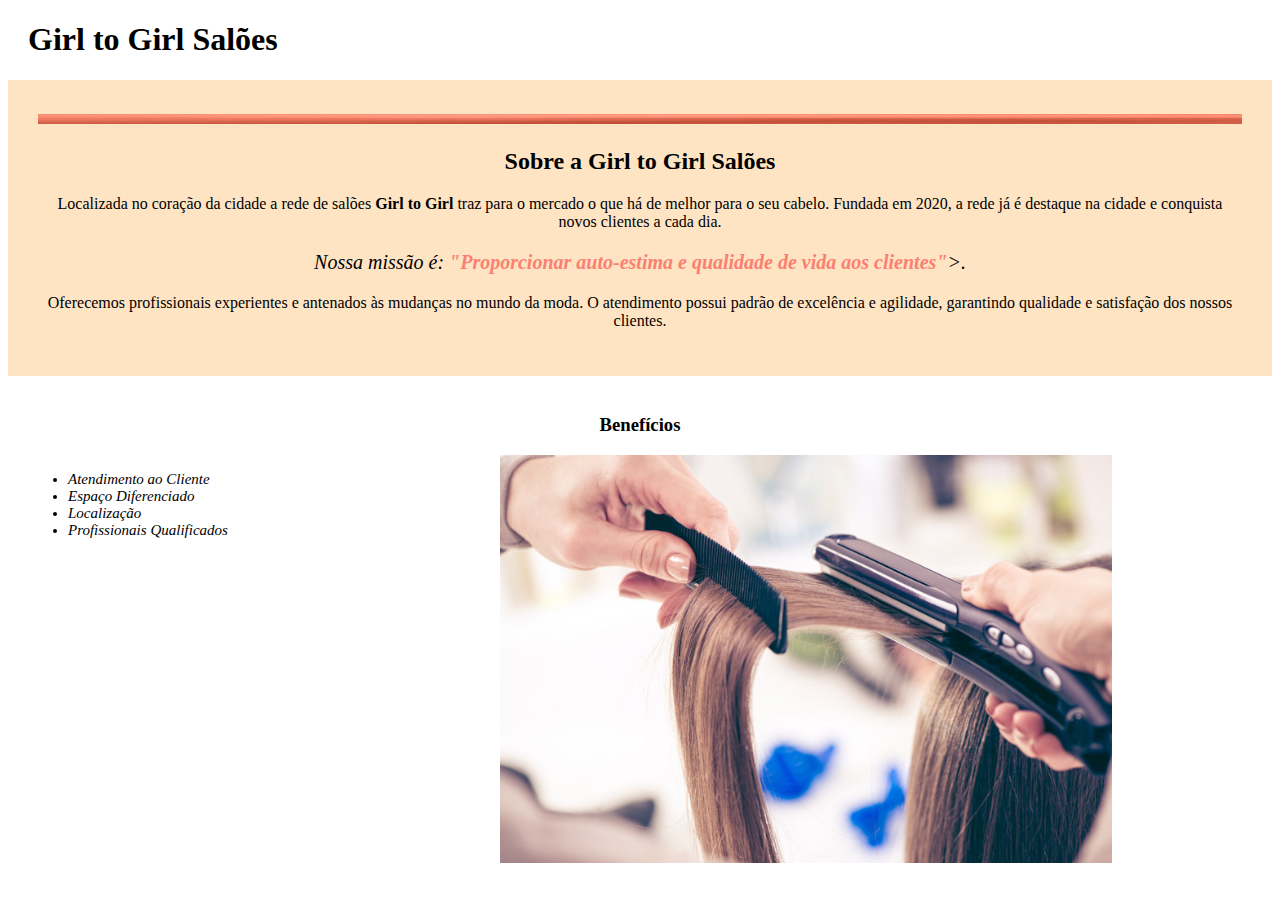
<file: HTML e CSS Parte 1 -  A primeira página da web/index.html>
<!DOCTYPE html>
<html lang="pt-br">
    <head>
        <meta charset="UTF-8">
        <title>Salões G2G</title>
        <link rel="stylesheet" href="style.css">
    </head>
    <body>
        <div>
            <header>
            <h1 class="titulo-principal">Girl to Girl Salões</h1>
            </header>
        </div>
        <div class= "principal">
            <img id= "banner"; src="banner.jpg">

            <h2 class = "titulo-centralizado">Sobre a Girl to Girl Salões</h2> 

            <p>Localizada no coração da cidade a rede de salões<strong> Girl to Girl</strong> traz para o mercado o que há de melhor para o seu cabelo. Fundada em 2020, a rede já é destaque na cidade e conquista novos clientes a cada dia.</p>
    
            <p id="missao"><em>Nossa missão é: <strong>"Proporcionar auto-estima e qualidade de vida aos clientes"</strong>>.</em></p>
    
            <p>Oferecemos profissionais experientes e antenados às mudanças no mundo da moda. O atendimento possui padrão de excelência e agilidade, garantindo qualidade e satisfação dos nossos clientes.</p>
        </div>
        
        <div class = "beneficios">    
            <h3 class = "titulo-centralizado">Benefícios</h3> 
                <ul>
                <li class= "itens">Atendimento ao Cliente </li>
                <li class= "itens">Espaço Diferenciado</li>
                <li class= "itens">Localização</li>
                <li class= "itens">Profissionais Qualificados</li>
                </ul>
                
        <img src="beneficios.jpg"; class = "imagembeneficios">        
        </div>
    </body>  
</html>
</file>
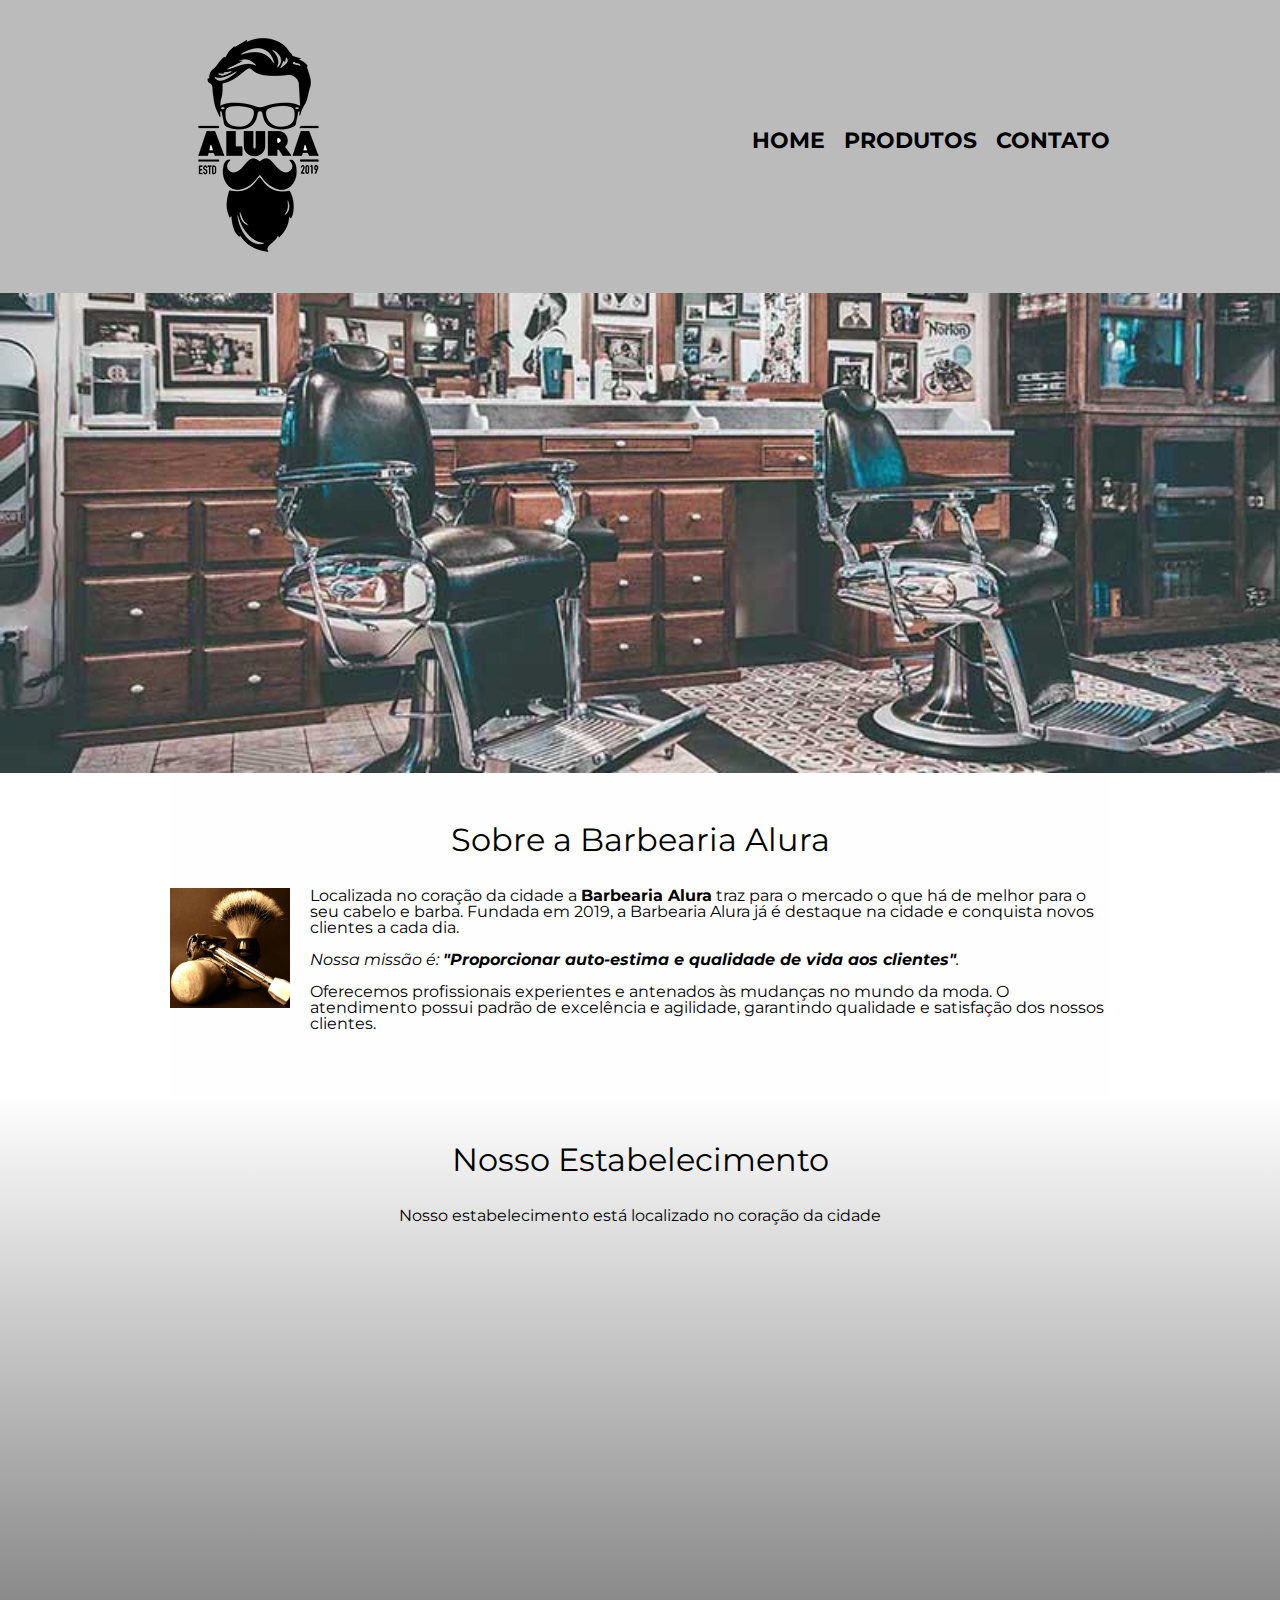
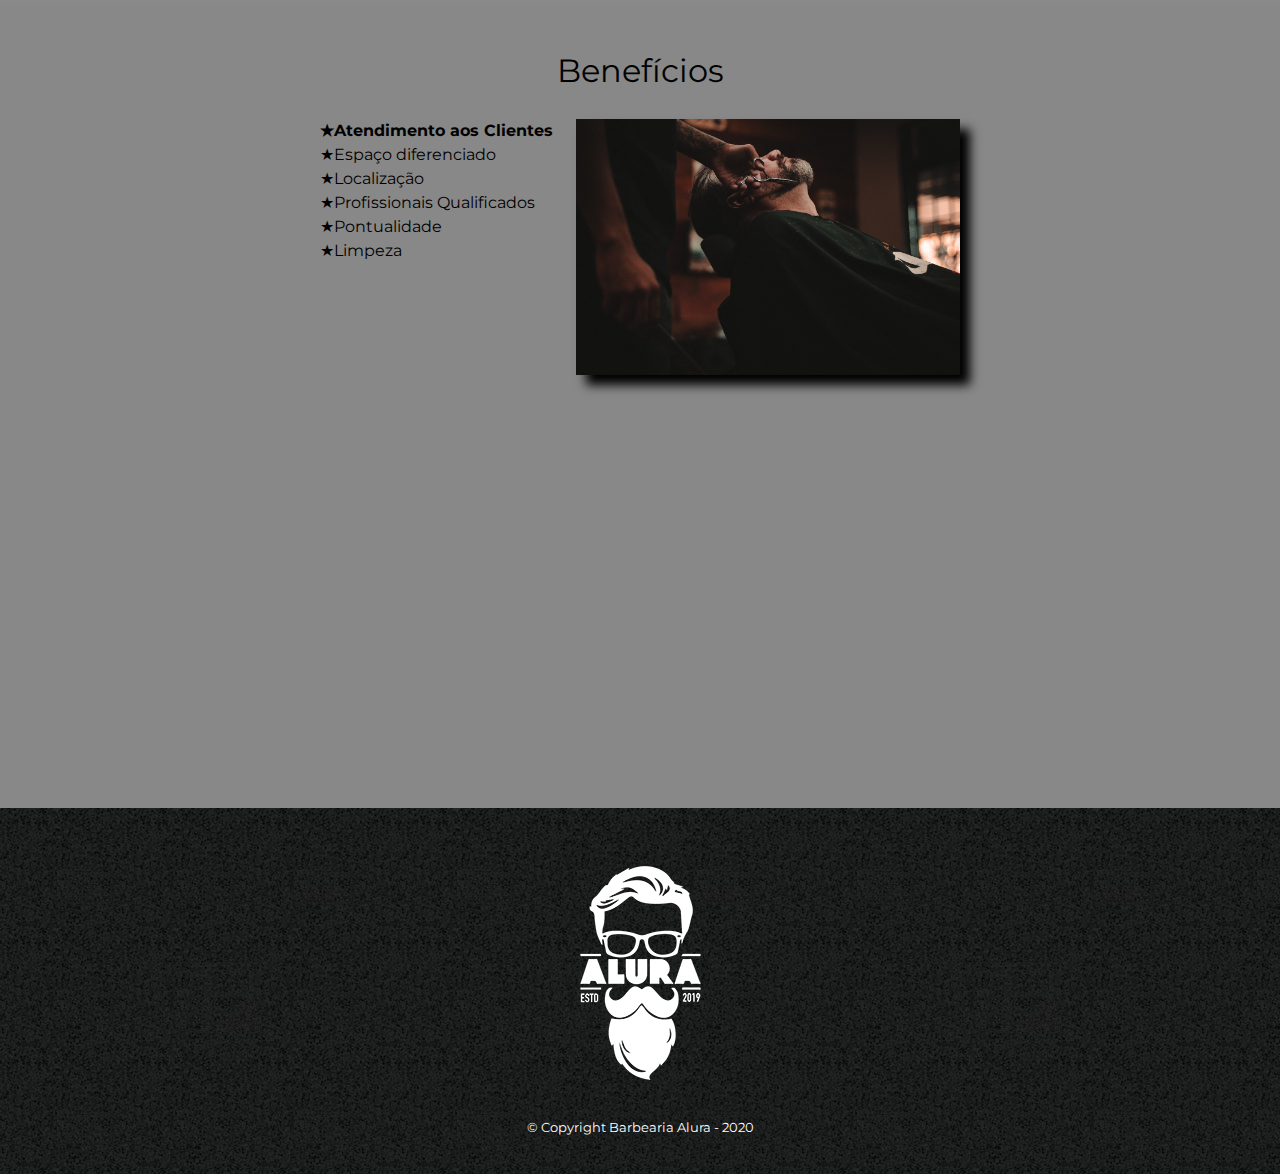
<file: HTML e CSS Parte 4 -  Avançando no CSS/index.html>
<!DOCTYPE html>
<html lang="pt-br">
	<head>
		<meta charset="UTF-8">
		<meta name="viewport" content="width=devide-width">
		<title>Barbearia Alura</title>
        <link rel= "stylesheet" href= "reset.css">
		<link rel= "stylesheet" href= "style.css">     
		<link href="https://fonts.googleapis.com/css2?family=Montserrat&display=swap" rel="stylesheet">
	</head>
	<body>
		<header>
            <div class="caixa">
                <h1><img src= "logo.png"></h1>

                <nav>
                    <ul>
                        <li><a href="index.html">Home</a></li>
                        <li><a href="produtos.html">Produtos</a></li>
                        <li><a href="contato.html">Contato</a></li>
                    </ul>
                </nav>
            </div>
		</header>
		
		<img class="banner" src="banner.jpg">
		
		<main>
			<section class="principal">
				<h2 class="titulo-principal">Sobre a Barbearia Alura</h2>

				<img class="utensilios" src="utensilios.jpg" alt="Utensilios de Barbeiro">
		 
				<p>Localizada no coração da cidade a <strong>Barbearia Alura</strong> traz para o mercado o que há de melhor para o seu cabelo e barba. Fundada em 2019, a Barbearia Alura já é destaque na cidade e conquista novos clientes a cada dia.</p>
	
				<p id="missao"><em>Nossa missão é: <strong>"Proporcionar auto-estima e qualidade de vida aos clientes"</strong>.</em></p>
	
				<p>Oferecemos profissionais experientes e antenados às mudanças no mundo da moda. O atendimento possui padrão de excelência e agilidade, garantindo qualidade e satisfação dos nossos clientes.</p>
			</section>

			<section class="mapa">
				<h3 class="titulo-principal">Nosso Estabelecimento</h3>
				<p>Nosso estabelecimento está localizado no coração da cidade</p>
				<div class="mapa-conteudo">
					<iframe src="https://www.google.com/maps/embed?pb=!1m18!1m12!1m3!1d3656.4484611390453!2d-46.634653385661466!3d-23.58824428466948!2m3!1f0!2f0!3f0!3m2!1i1024!2i768!4f13.1!3m3!1m2!1s0x94ce5a2b2ed7f3a1%3A0xab35da2f5ca62674!2sCaelum%20-%20Escola%20de%20Tecnologia!5e0!3m2!1spt-BR!2sbr!4v1588516860095!5m2!1spt-BR!2sbr" width="100%" height="300" frameborder="0" style="border:0;" allowfullscreen="" aria-hidden="false" tabindex="0"></iframe>
				</div>				
			</section>
	
			<section class="beneficios">
				<h3 class="titulo-principal">Benefícios</h3>
				
				<div class="conteudo-beneficios">
					<ul class="lista-beneficios">
						<li class="itens">Atendimento aos Clientes</li>
						<li class="itens">Espaço diferenciado</li>
						<li class="itens">Localização</li>
						<li class="itens">Profissionais Qualificados</li>
						<li class="itens">Pontualidade</li>
						<li class="itens">Limpeza</li>
					</ul><img src="beneficios.jpg" class="imagem-beneficios">
				</div>

				<div class="video">
					<iframe width="100%" height="315" src="https://www.youtube.com/embed/wcVVXUV0YUY" frameborder="0" allow="accelerometer; autoplay; encrypted-media; gyroscope; picture-in-picture" allowfullscreen></iframe>
				</div>
			
			</section>
		</main>		
		<footer>
            <img src = "logo-branco.png">
            <p class= "copyright"> &copy; Copyright Barbearia Alura - 2020</p>
        </footer>
	</body>
</html>
</file>
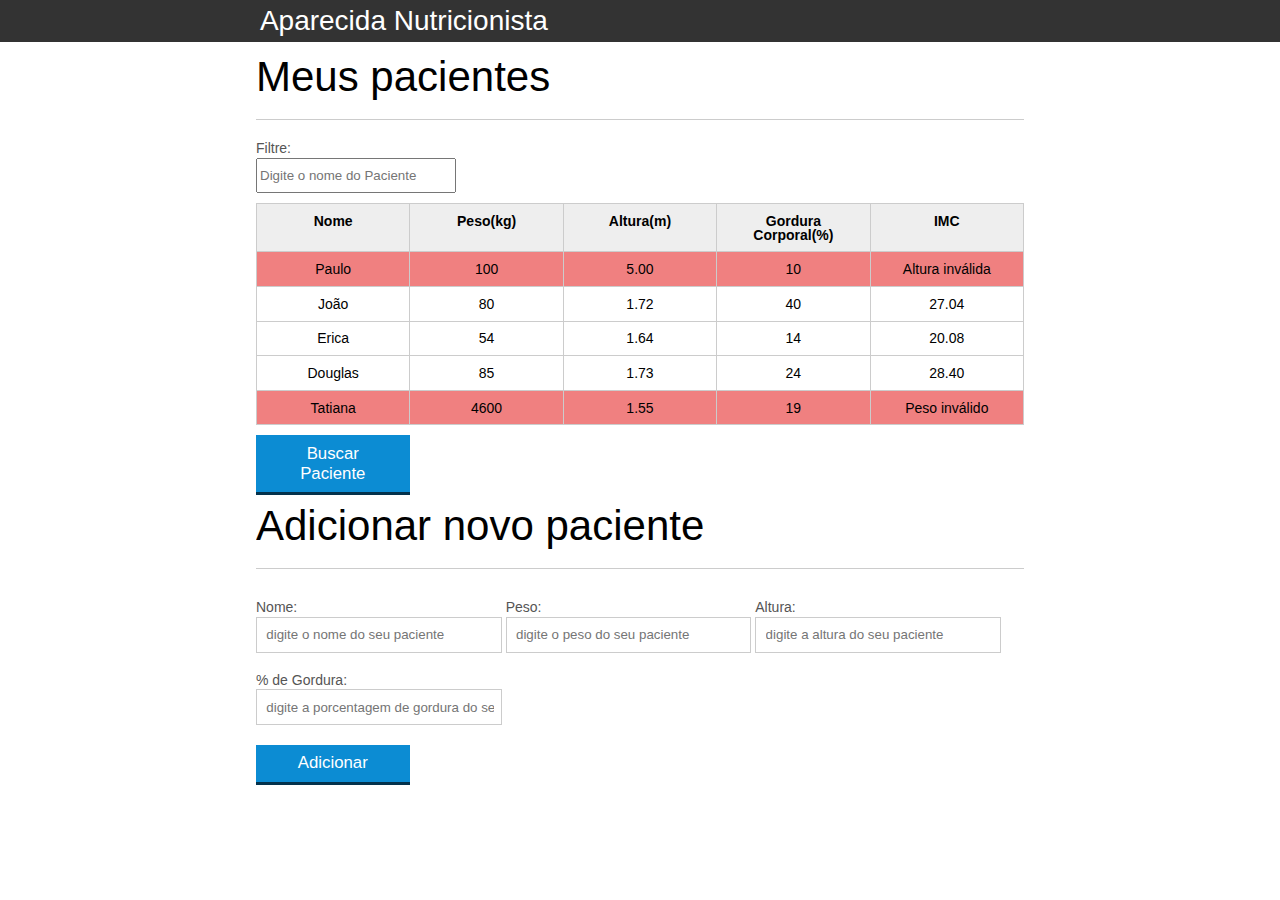
<file: JavaScript - Programando na linguagem da web/index.html>
<!DOCTYPE html>
<html lang="pt-br">
	<head>
		<meta charset="UTF-8">
		<title>Aparecida Nutrição</title>
		<link rel="icon" href="favicon.ico" type="image/x-icon">
		<link rel="stylesheet" type="text/css" href="css/reset.css">
		<link rel="stylesheet" type="text/css" href="css/index.css">

	</head>
	<body>

		

		<header>
			<div class="container">
				<h1 class="titulo">Aparecida Nutrição</h1>
			</div>
		</header>
		<main>
			<section class="container">
				<h2>Meus pacientes</h2>
				<label for ="filtrar-tabela">Filtre:</label>
				<input type="text" name = "filtro" id="filtrar-tabela" placeholder="Digite o nome do Paciente">				
				<table>
					<thead>
						<tr>
							<th>Nome</th>
							<th>Peso(kg)</th>
							<th>Altura(m)</th>
							<th>Gordura Corporal(%)</th>
							<th>IMC</th>
						</tr>
					</thead>
					<tbody id="tabela-pacientes">
						<tr class="paciente" id="primeiro-paciente">
							<td class="info-nome">Paulo</td>
							<td class="info-peso">100</td>
							<td class="info-altura">5.00</td>
							<td class="info-gordura">10</td>
							<td class="info-imc">0</td>
						</tr>

						<tr class="paciente" >
							<td class="info-nome">João</td>
							<td class="info-peso">80</td>
							<td class="info-altura">1.72</td>
							<td class="info-gordura">40</td>
							<td class="info-imc">0</td>
						</tr>

						<tr class="paciente" >
							<td class="info-nome">Erica</td>
							<td class="info-peso">54</td>
							<td class="info-altura">1.64</td>
							<td class="info-gordura">14</td>
							<td class="info-imc">0</td>
						</tr>

						<tr class="paciente">
							<td class="info-nome">Douglas</td>
							<td class="info-peso">85</td>
							<td class="info-altura">1.73</td>
							<td class="info-gordura">24</td>
							<td class="info-imc">0</td>
						</tr>
						<tr class="paciente" >
							<td class="info-nome">Tatiana</td>
							<td class="info-peso">4600</td>
							<td class="info-altura">1.55</td>
							<td class="info-gordura">19</td>
							<td class="info-imc">0</td>
						</tr>
					</tbody>
				</table>
				<span id="erro-ajax" class="invisivel">Erro ao Buscar os Pacientes</span>
				<button id="buscar-pacientes" class="botao bto-principal">Buscar Paciente</button>
			</section>
		</main>
		<section class="container">
			<h2 id="titulo-form">Adicionar novo paciente</h2>
			<ul id="mensagens-erro"></ul>

			<form id= "form-adicionar">
				<div class="grupo">
					<label for="nome">Nome:</label>
					<input id="nome" name="nome" type="text" placeholder="digite o nome do seu paciente" class="campo">
				</div>
				<div class="grupo">
					<label for="peso">Peso:</label>
					<input id="peso" name="peso" type="text" placeholder="digite o peso do seu paciente" class="campo campo-medio">
				</div>
				<div class="grupo">
					<label for="altura">Altura:</label>
					<input id="altura" name="altura" type="text" placeholder="digite a altura do seu paciente" class="campo campo-medio">
				</div>
				<div class="grupo">
					<label for="gordura">% de Gordura:</label>
					<input id="gordura" type="text" placeholder="digite a porcentagem de gordura do seu paciente" class="campo campo-medio">
				</div>
		
				<button id="adicionar-paciente" class="botao bto-principal">Adicionar</button>
			</form>
		</section>
		<script src="js/calcula-imc.js"></script>
		<script src="js/form.js"></script>
		<script src="js/remover-paciente.js"></script>
		<script src="js/filtra.js"></script>
		<script src="js/buscar-pacientes.js"></script>

	</body>
</html>
</file>
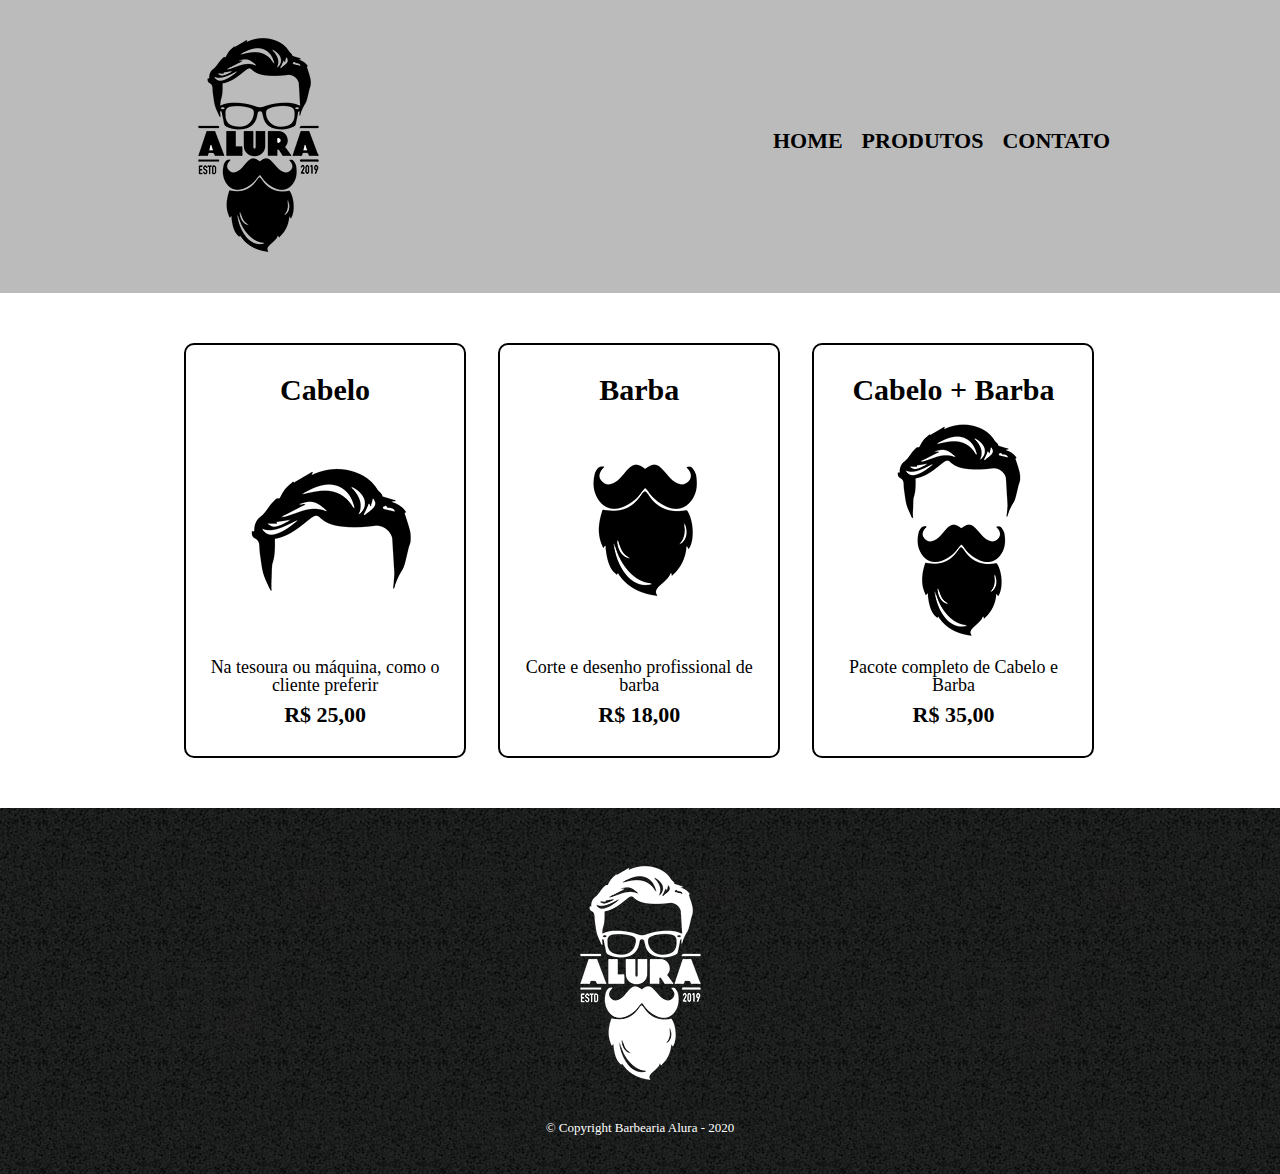
<file: HTML e CSS Parte 2 - Posicionamento, Listas e Navegação/produtos.html>
<!DOCTYPE html>
<html>
    <head>
        <meta charset="UTF-8">
        <title>Produtos - Barbearia Alura</title>
        <link rel= "stylesheet" href= "reset.css">
        <link rel= "stylesheet" href= "produtos.css">        
    </head>
    <body>
        <header>
            <div class="caixa">
                <h1><img src= "logo.png"></h1>

                <nav>
                    <ul>
                        <li><a href="index.html">Home</a></li>
                        <li><a href="produtos.html">Produtos</a></li>
                        <li><a href="contato.html">Contato</a></li>
                    </ul>
                </nav>
            </div>
        </header>

        <Main>
            <ul class= "produtos">
                <li>
                    <h2>Cabelo</h2>
                    <img src = "cabelo.jpg">
                    <p class= "produto-descricao">Na tesoura ou máquina, como o cliente preferir</p>
                    <p class= "produto-preco">R$ 25,00</p>
                </li>
                <li>
                    <h2>Barba</h2>
                    <img src = "barba.jpg">
                    <p class= "produto-descricao">Corte e desenho profissional de barba</p>
                    <p class= "produto-preco">R$ 18,00</p>
                </li> 
                <li>
                    <h2>Cabelo + Barba</h2>
                    <img src = "cabelo+barba.jpg">
                    <p class= "produto-descricao">Pacote completo de Cabelo e Barba</p>
                    <p class= "produto-preco">R$ 35,00</p>
                </li>
            </ul>
        </Main>

        <footer>
            <img src = "logo-branco.png">
            <p class= "copyright"> &copy; Copyright Barbearia Alura - 2020</p>
        </footer>
    </body>
</html>
</file>
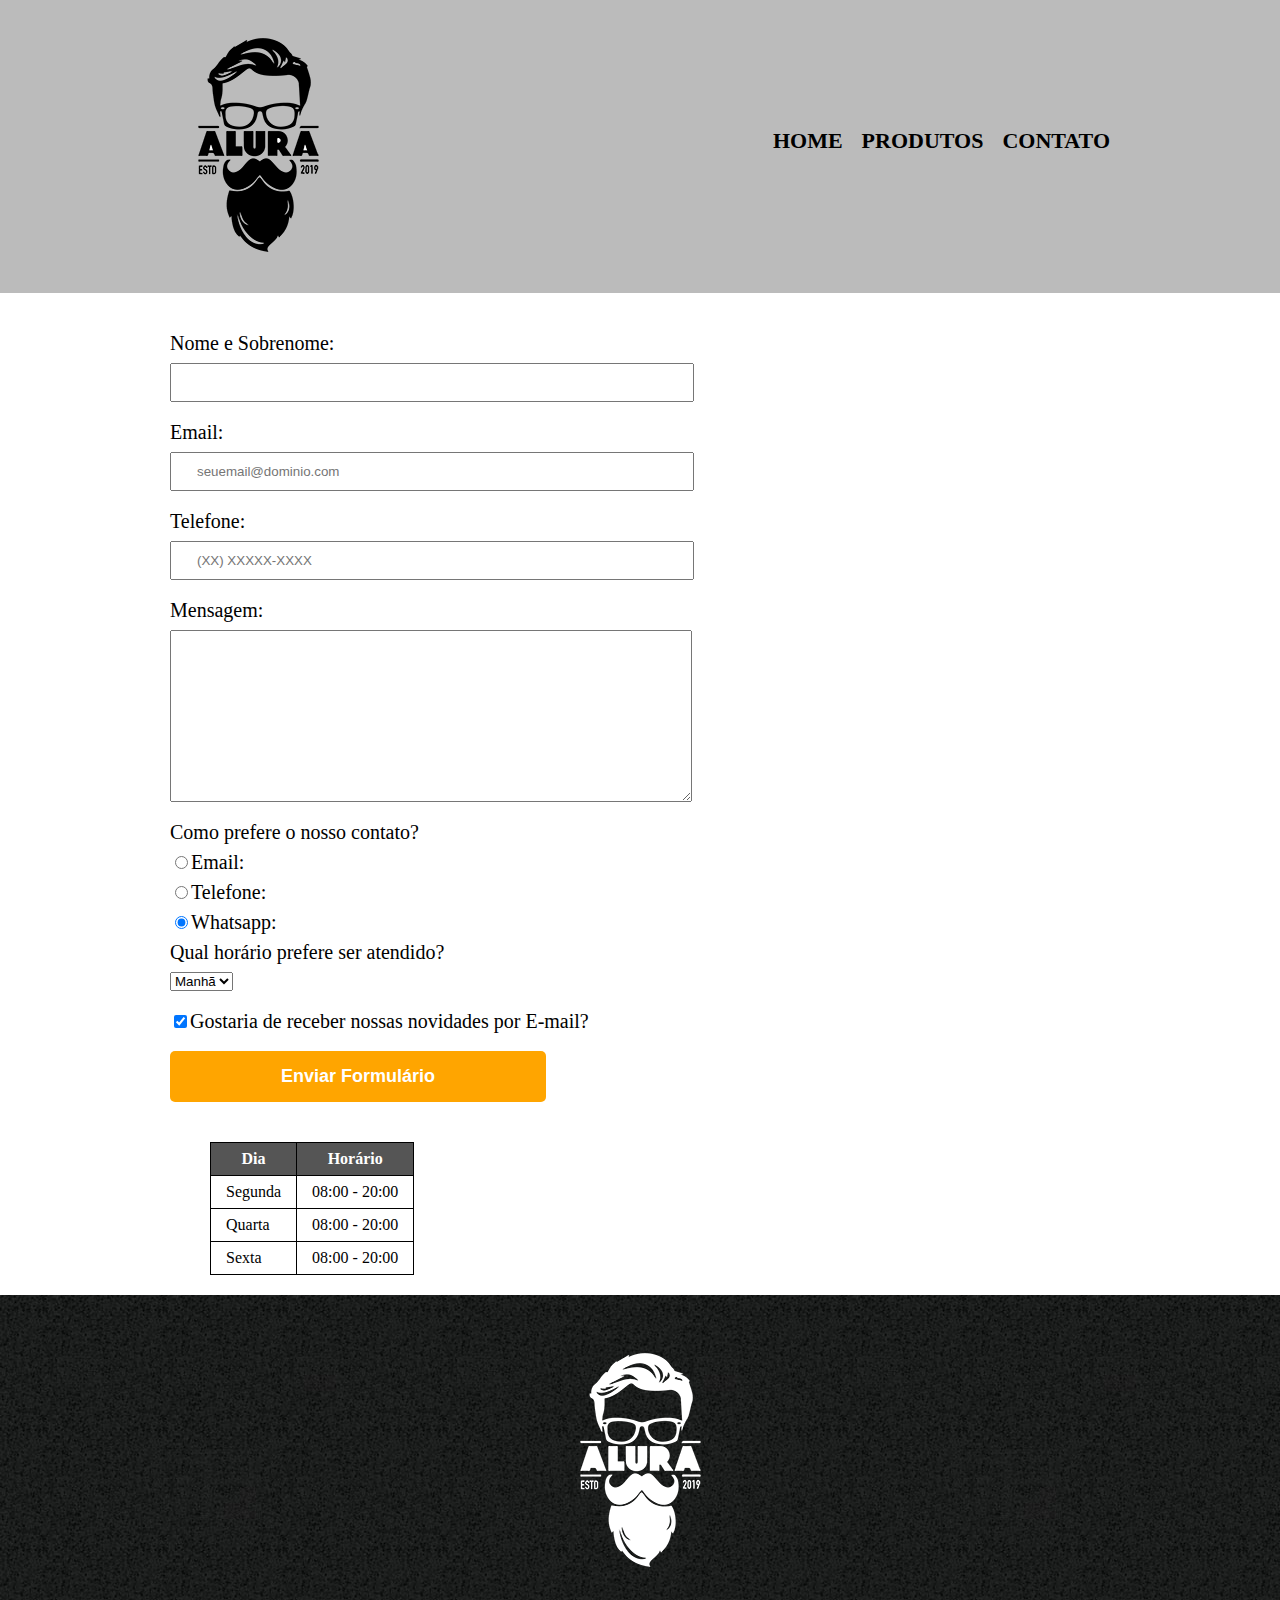
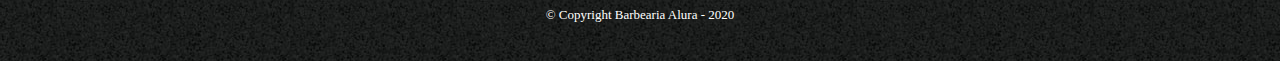
<file: HTML e CSS Parte 3- Trabalhando com formulários e tabelas/contato.html>
<!DOCTYPE html>
<html>
    <head>
        <meta charset="UTF-8">
        <title>Contato - Barbearia Alura</title>
        <link rel= "stylesheet" href= "reset.css">
        <link rel= "stylesheet" href= "style.css">        
    </head>
    <body>
        <header>
            <div class="caixa">
                <h1><img src= "logo.png" alt="Logo da Barbearia Alura"></h1>

                <nav>
                    <ul>
                        <li><a href="index.html">Home</a></li>
                        <li><a href="produtos.html">Produtos</a></li>
                        <li><a href="contato.html">Contato</a></li>
                    </ul>
                </nav>
            </div>
        </header>
        
        <main>
            <form>
                <label for="nomesobrenome">Nome e Sobrenome: </label>
                <input type="text" id="nomesobrenome" class="input-padrao" required>

                <label for="email">Email: </label>
                <input type="email" id="email" class="input-padrao" required placeholder="seuemail@dominio.com">

                <label for="telefone">Telefone: </label>
                <input type="tel" id="telefone" class="input-padrao" required placeholder="(XX) XXXXX-XXXX">

                <label for="mensagem">Mensagem: </label>
                <textarea cols="30"; rows="10" id="mensagem" class="input-padrao" required></textarea>

                <fieldset>
                    <legend>Como prefere o nosso contato?</legend>
                    <label for="radio-email"><input type="radio" name="contato" value="email" id="radio-email">Email: </label>
                    
                    <label for="radio-telefone"><input type="radio" name="contato" value="email" id="radio-telefone">Telefone: </label>
                    
                    <label for="radio-whatsapp"><input type="radio" name="contato" value="email" id="radio-whatsapp" checked>Whatsapp: </label>
                    
                </fieldset>

                <fieldset>
                    <legend>Qual horário prefere ser atendido?</legend>
                    <select>
                        <option>Manhã</option>
                        <option>Tarde</option>
                        <option>Noite</option>
                    </select>
                </fieldset>
                
                <label class="checkbox"><input type="checkbox" checked>Gostaria de receber nossas novidades por E-mail?</label>

                <input type="submit" value="Enviar Formulário" class= "enviar">
            </form>
            <table>
                <thead>
                    <tr>
                        <th>Dia</th>
                        <th>Horário</th>
                    </tr>    
                </thead>
                <tbody>
                    <tr>
                        <td>Segunda</td>
                        <td>08:00 - 20:00</td>
                    </tr>
                    <tr>
                        <td>Quarta</td>
                        <td>08:00 - 20:00</td>
                    </tr>
                    <tr>
                        <td>Sexta</td>
                        <td>08:00 - 20:00</td>
                    </tr>
                </tbody>                
            </table>
        </main>

        <footer>
            <img src = "logo-branco.png" alt="Logo da Barbearia Alura">
            <p class= "copyright"> &copy; Copyright Barbearia Alura - 2020</p>
        </footer>
    </body>
</html>
</file>
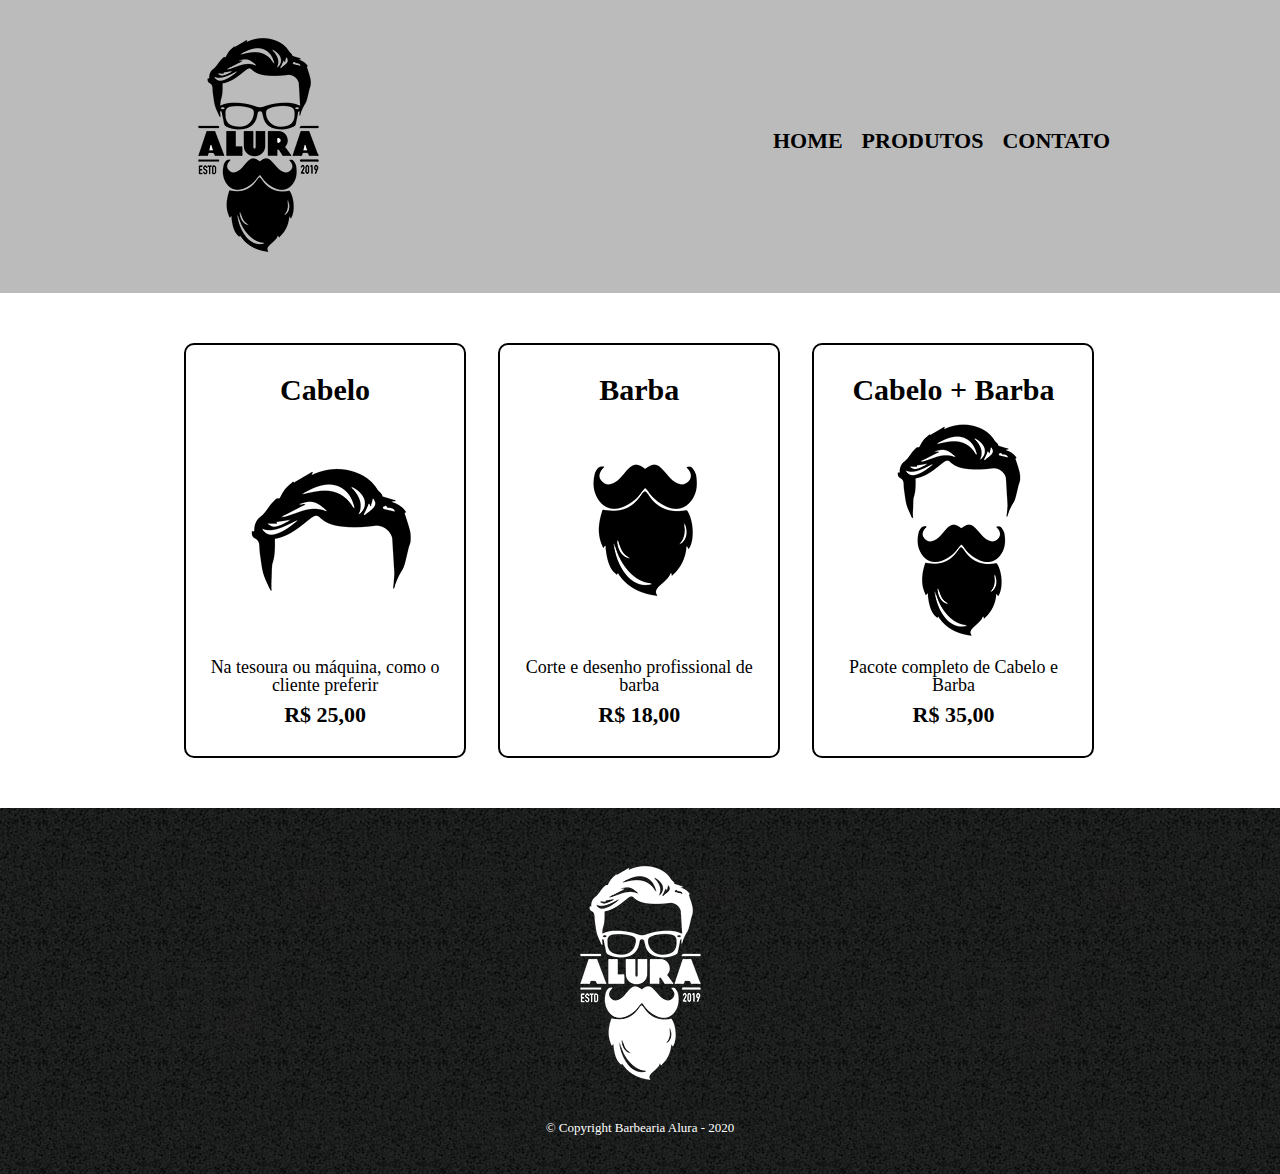
<file: HTML e CSS Parte 3- Trabalhando com formulários e tabelas/produtos.html>
<!DOCTYPE html>
<html>
    <head>
        <meta charset="UTF-8">
        <title>Produtos - Barbearia Alura</title>
        <link rel= "stylesheet" href= "reset.css">
        <link rel= "stylesheet" href= "style.css">        
    </head>
    <body>
        <header>
            <div class="caixa">
                <h1><img src= "logo.png"></h1>

                <nav>
                    <ul>
                        <li><a href="index.html">Home</a></li>
                        <li><a href="produtos.html">Produtos</a></li>
                        <li><a href="contato.html">Contato</a></li>
                    </ul>
                </nav>
            </div>
        </header>

        <Main>
            <ul class= "produtos">
                <li>
                    <h2>Cabelo</h2>
                    <img src = "cabelo.jpg">
                    <p class= "produto-descricao">Na tesoura ou máquina, como o cliente preferir</p>
                    <p class= "produto-preco">R$ 25,00</p>
                </li>
                <li>
                    <h2>Barba</h2>
                    <img src = "barba.jpg">
                    <p class= "produto-descricao">Corte e desenho profissional de barba</p>
                    <p class= "produto-preco">R$ 18,00</p>
                </li> 
                <li>
                    <h2>Cabelo + Barba</h2>
                    <img src = "cabelo+barba.jpg">
                    <p class= "produto-descricao">Pacote completo de Cabelo e Barba</p>
                    <p class= "produto-preco">R$ 35,00</p>
                </li>
            </ul>
        </Main>

        <footer>
            <img src = "logo-branco.png">
            <p class= "copyright"> &copy; Copyright Barbearia Alura - 2020</p>
        </footer>
    </body>
</html>
</file>
<file: HTML e CSS Parte 1 -  A primeira página da web/style.css>
body
{
    
}
#banner
{
    width: 100%;
    height: 10px;
    
}
.principal
{
    background-color: bisque;
    padding: 30px;
}
.titulo-principal 
{   
    padding-left: 20px;
}
.titulo-centralizado
{
    text-align: center;
}
p
{
    text-align: center;
}

#missao
{
    font-size: 20px;
}

em strong
{
    color: salmon;
}
.itens
{
    font-style: italic;
    font-size: 15px;
}
.beneficios
{
    background-color: white;
    padding: 20px;
}
ul
{
    display: inline-block;
    vertical-align: top;
    width: 20%;
    margin-right: 15%;
}
.imagembeneficios
{
    width: 50%;
}
</file>
<file: HTML e CSS Parte 4 -  Avançando no CSS/style.css>
body
{
    font-family: 'Montserrat' , sans-serif;
}
header
{
    background-color: #bbbbbb;
    padding: 20px 0;
}
.caixa
{
    position: relative;
    width: 940px;
    margin: 0 auto;
}
nav
{
    position: absolute;
    top: 110px;
    right: 0;

}
nav li
{
    display: inline;
    margin: 0 0 0 15px;
}
nav a
{
    text-transform: uppercase;
    color: black;
    font-weight: bold;
    font-size: 22px;
    text-decoration: none;
}
nav a:hover
{
    color: #c78c19;
    text-decoration: underline;
}
.produtos 
{
    width: 940px;
    margin: 0 auto;
    padding: 50px 0;
}

.produtos li
{
    display: inline-block;
    text-align: center;
    width: 30%;
    vertical-align: top;
    margin: 0 1.5%;
    padding: 30px 20px;
    box-sizing: border-box;
    border: 2px solid #000000;
    border-radius: 10px;
}

.produtos li:hover 
{
    border-color:  #c78c19;
}

.produtos li:active
{
    border-color: #088c19;
} 

.produtos li:hover h2
{
    font-size: 34px;
}

.produtos h2
{
    font-size: 30px;
    font-weight: bold;
}
.produto-descricao
{
    font-size: 18px;
}
.produto-preco
{
    font-size: 22px;
    font-weight: bold;
    margin-top: 10px;
}
footer
{
    text-align: center;
    background: url("bg.jpg");
    padding: 40px 0;
}
.copyright
{
    color: #ffffff;
    font-size: 13px;
    margin: 20px 0 0;
}
form
{
    margin: 40px 0;
}
form label, form legend
{
    display: block;
    font-size: 20px;
    margin:  0 0 10px;
}
.input-padrao
{
    display: block;
    margin: 0 0 20px;
    padding: 10px 25px;
    width: 50%;
}
.checkbox
{
    margin: 20px 0;
}
.enviar
{
    width: 40%;
    padding: 15px 0;
    background: orange;
    color: white;
    font-weight: bold;
    font-size: 18px;
    border:none;
    border-radius: 5px;
    transition: 1s all;
    cursor: pointer;
}
.enviar:hover
{
    background: darkorange;
    transform: scale(1.2);
}
table
{
    margin: 20px 40px;    
}
thead
{
    background: #555555;
    color: white;
    font-weight: bold;
}
td, th
{
    border: 1px solid black;
    padding: 8px 15px;
}
/* css da pagina inicial */
.banner
{
    width: 100%;

}
.titulo-principal
{
    text-align: center;
    font-size: 2em;
    margin: 0 0 1em;
    clear: left;
}
.principal
{
    padding: 3em 0;
    background: #fefefe;
    width: 940px; 
    margin: 0 auto;
}
.principal p
{
    margin: 0 0 1em;
}
.principal strong
{
    font-weight: bold;
}
.principal em
{
    font-style: italic;
}
.utensilios
{
    width: 120px;
    float: left;
    margin: 0 20px 20px 0;
}
.beneficios
{
    padding: 3em 0;
    background: #888888;
}
.conteudo-beneficios
{
    width: 640px;
    margin: 0 auto;
}
.lista-beneficios
{
    width: 40%;
    display: inline-block;
    vertical-align: top;
}
.itens
{
    line-height: 1.5;
}
.itens:first-child
{
    font-weight: bold;
}
.itens:before
{
    content: "★";
}
.imagem-beneficios
{
    width: 60%;
    opacity: 1;
    transition: 400ms;
    box-shadow: 10px 10px 10px #000000;
}
.imagem-beneficios:hover
{
    opacity: 0.3;
}

.mapa
{
    padding: 3em 0;
    background: linear-gradient(#fefefe, #888888);
}
.mapa-conteudo
{
    width: 940px; 
    margin: 0 auto;
}
.mapa p
{
    margin: 0 0 2em;
    text-align: center;
}
.video
{
    width: 560px;
    margin: 2em auto;
}
@media screen and (max-width: 480px)
{
    .caixa, .principal, .conteudo-beneficios, .mapa-conteudo, .video
    {
        width: auto;
    }
    h1
    {
        text-align: center;
    }
    nav
    {
        position: static;
    }
    .lista-beneficios, .imagem-beneficios
    {
        width: 100%;
    }
}
</file>
<file: JavaScript - Programando na linguagem da web/css/index.css>
*{
	box-sizing: border-box;
 }

body{
	font-family: "Helvetica Neue", "Helvetica", Helvetica, Arial, sans-serif;
	font-size: 14px;
}

header{
	background-color: #333;
	height: 3em;
	color: #FFF;
	margin-bottom: 1em;
}

header h1{
	font-size: 2em;
	display:inline-block;
	vertical-align:	middle;
}
header h2{
	font-size: 2em;
	display:inline-block;
	vertical-align:	middle;
}

header .container:before{
	content: '';
	display:inline-block;
	height: 100%;
	vertical-align:	middle;
}

.container{
	width: 60%;
	height: 100%;
	margin: 0 auto;
}

section{
	margin: 2em 0;
	overflow: hidden;
}

section h2{
	font-size: 3em;
	display: block;
	padding-bottom: .5em;
	border-bottom: 1px solid #ccc;
	margin-bottom: .5em;
}

table{
	width: 100%;
	margin-bottom : .5em;
    table-layout: fixed;

}

td, th {
	padding: .7em;
	margin: 0;
	border: 1px solid #ccc;
	text-align: center;
}

th{
	font-weight: bold;
	background-color: #EEE;
}

label{
	color: #555;
	display: block;
	margin-bottom: .2em;
}

.campo{
	margin: 0;
	padding-bottom: 1em;
	width: 100%;
	border: 1px solid #ccc;
	padding: .7em;
	width: 100%;
}

.campo-medio{
	display: inline-block;
	padding-right: .5em;
}

.grupo{
	width: 32%;
	display: inline-block;
	padding: 10px 0px;
}

button{
	padding: .5em 2em;
	border: 0;
	border-bottom: 3px solid;
	font-size: 1.2em;
	cursor: pointer;
	margin: 0;
	margin-top: -3px;
	color: #fff;
	background-color:#0c8cd3;
	border-color: #04324c;
	width: 20%;
    display: block;
    clear: both;
    margin: 10px 0px;

}

button:active{
	margin-top:0px;
	border: 0;
}

button[disabled=disabled], button:disabled {
    background-color: gray;
	border-color: darkgray;

}

.adicionar-paciente{
    margin-top: 30px;
}

.campo-invalido{
	border: 1px solid red;
}
.paciente-invalido
{
	background-color: lightcoral;
}
#mensagens-erro
{
	color:red;
}
.fadeOut 
{
	opacity: 0;
	transition: 0.5s ;
}
#filtrar-tabela
{
	width: 200px;
	height: 35px;
	margin-bottom: 10px;
}
.invisivel
{
	display: none;
}
</file>
<file: HTML e CSS Parte 2 - Posicionamento, Listas e Navegação/produtos.css>
header
{
    background-color: #bbbbbb;
    padding: 20px 0;
}
.caixa
{
    position: relative;
    width: 940px;
    margin: 0 auto;
}
nav
{
    position: absolute;
    top: 110px;
    right: 0;

}
nav li
{
    display: inline;
    margin: 0 0 0 15px;
}
nav a
{
    text-transform: uppercase;
    color: black;
    font-weight: bold;
    font-size: 22px;
    text-decoration: none;
}
nav a:hover
{
    color: #c78c19;
    text-decoration: underline;
}
.produtos 
{
    width: 940px;
    margin: 0 auto;
    padding: 50px 0;
}

.produtos li
{
    display: inline-block;
    text-align: center;
    width: 30%;
    vertical-align: top;
    margin: 0 1.5%;
    padding: 30px 20px;
    box-sizing: border-box;
    border: 2px solid #000000;
    border-radius: 10px;
}

.produtos li:hover 
{
    border-color:  #c78c19;
}

.produtos li:active
{
    border-color: #088c19;
} 

.produtos li:hover h2
{
    font-size: 34px;
}

.produtos h2
{
    font-size: 30px;
    font-weight: bold;
}
.produto-descricao
{
    font-size: 18px;
}
.produto-preco
{
    font-size: 22px;
    font-weight: bold;
    margin-top: 10px;
}
footer
{
    text-align: center;
    background: url("bg.jpg");
    padding: 40px 0;
}
.copyright
{
    color: #ffffff;
    font-size: 13px;
    margin: 20px 0 0;
}
</file>
<file: HTML e CSS Parte 3- Trabalhando com formulários e tabelas/style.css>
header
{
    background-color: #bbbbbb;
    padding: 20px 0;
}
.caixa
{
    position: relative;
    width: 940px;
    margin: 0 auto;
}
nav
{
    position: absolute;
    top: 110px;
    right: 0;

}
nav li
{
    display: inline;
    margin: 0 0 0 15px;
}
nav a
{
    text-transform: uppercase;
    color: black;
    font-weight: bold;
    font-size: 22px;
    text-decoration: none;
}
nav a:hover
{
    color: #c78c19;
    text-decoration: underline;
}
.produtos 
{
    width: 940px;
    margin: 0 auto;
    padding: 50px 0;
}

.produtos li
{
    display: inline-block;
    text-align: center;
    width: 30%;
    vertical-align: top;
    margin: 0 1.5%;
    padding: 30px 20px;
    box-sizing: border-box;
    border: 2px solid #000000;
    border-radius: 10px;
}

.produtos li:hover 
{
    border-color:  #c78c19;
}

.produtos li:active
{
    border-color: #088c19;
} 

.produtos li:hover h2
{
    font-size: 34px;
}

.produtos h2
{
    font-size: 30px;
    font-weight: bold;
}
.produto-descricao
{
    font-size: 18px;
}
.produto-preco
{
    font-size: 22px;
    font-weight: bold;
    margin-top: 10px;
}
footer
{
    text-align: center;
    background: url("bg.jpg");
    padding: 40px 0;
}
.copyright
{
    color: #ffffff;
    font-size: 13px;
    margin: 20px 0 0;
}
main
{
    width: 940px; 
    margin: 0 auto;

}
form
{
    margin: 40px 0;
}
form label, form legend
{
    display: block;
    font-size: 20px;
    margin:  0 0 10px;
}
.input-padrao
{
    display: block;
    margin: 0 0 20px;
    padding: 10px 25px;
    width: 50%;
}
.checkbox
{
    margin: 20px 0;
}
.enviar
{
    width: 40%;
    padding: 15px 0;
    background: orange;
    color: white;
    font-weight: bold;
    font-size: 18px;
    border:none;
    border-radius: 5px;
    transition: 1s all;
    cursor: pointer;
}
.enviar:hover
{
    background: darkorange;
    transform: scale(1.2);
}
table
{
    margin: 20px 40px;    
}
thead
{
    background: #555555;
    color: white;
    font-weight: bold;
}
td, th
{
    border: 1px solid black;
    padding: 8px 15px;
}
</file>
